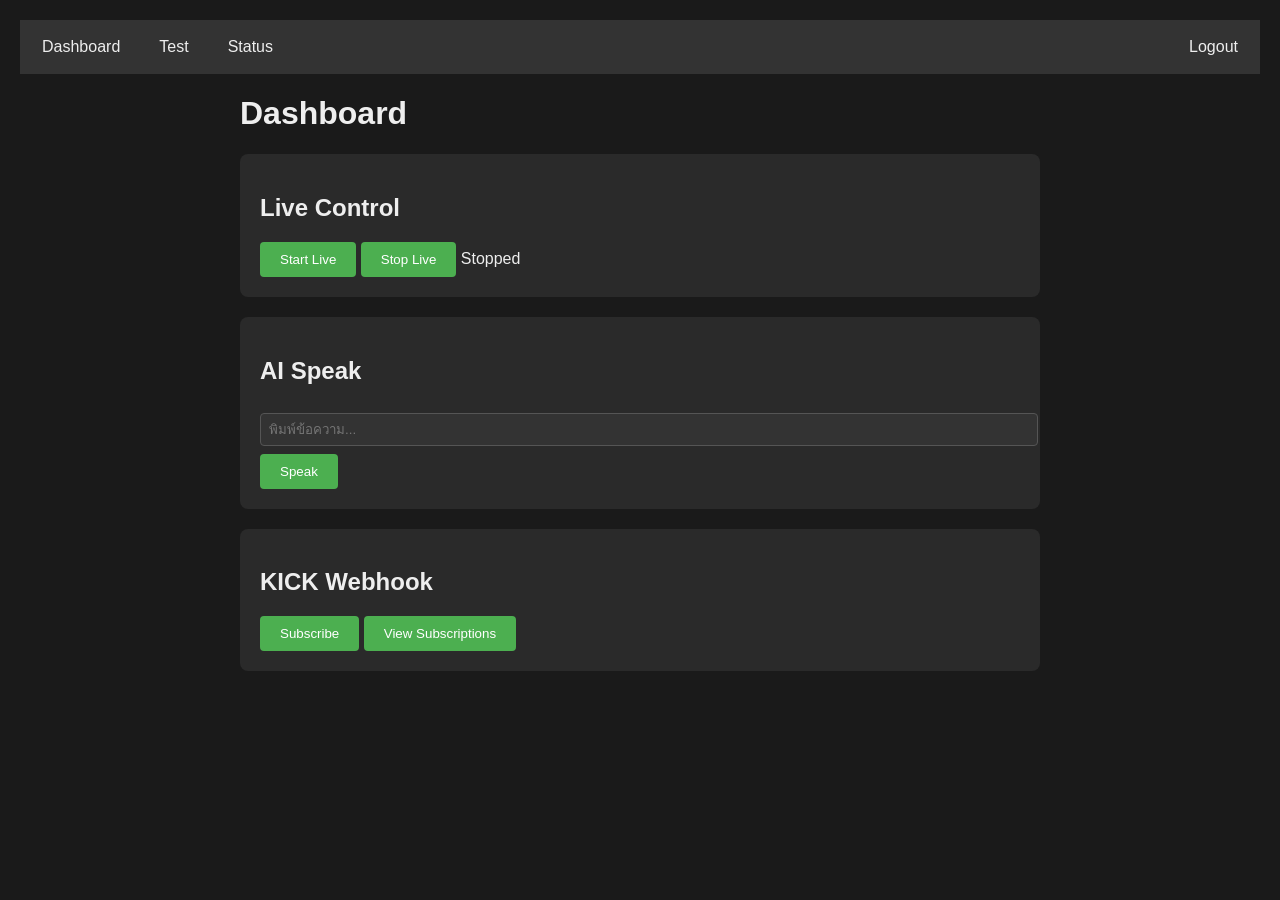
<file: templates/dashboard.html>
<!DOCTYPE html>
<html lang="th">
<head>
    <meta charset="utf-8">
    <title>AI Live Dashboard</title>
    <style>
        body { font-family: sans-serif; margin: 0; padding: 20px; background: #1a1a1a; color: #eee; }
        .navbar { background: #333; padding: 10px; display: flex; gap: 15px; }
        .navbar a { color: #eee; text-decoration: none; padding: 8px 12px; border-radius: 4px; }
        .navbar a:hover { background: #555; }
        .container { max-width: 800px; margin: 20px auto; }
        .card { background: #2a2a2a; padding: 20px; border-radius: 8px; margin-bottom: 20px; }
        button { background: #4CAF50; color: white; padding: 10px 20px; border: none; border-radius: 4px; cursor: pointer; }
        button:hover { background: #45a049; }
        input { width: 100%; padding: 8px; margin: 8px 0; border-radius: 4px; border: 1px solid #555; background: #333; color: #eee; }
    </style>
</head>
<body>
    <div class="navbar">
        <a href="/dashboard">Dashboard</a>
        <a href="/test">Test</a>
        <a href="/status">Status</a>
        <a href="/logout" style="margin-left:auto;">Logout</a>
    </div>

    <div class="container">
        <h1>Dashboard</h1>

        <div class="card">
            <h2>Live Control</h2>
            <button id="startBtn">Start Live</button>
            <button id="stopBtn">Stop Live</button>
            <span id="liveStatus">Stopped</span>
        </div>

        <div class="card">
            <h2>AI Speak</h2>
            <input type="text" id="aiText" placeholder="พิมพ์ข้อความ...">
            <button id="speakBtn">Speak</button>
        </div>

        <div class="card">
            <h2>KICK Webhook</h2>
            <button id="subscribeBtn">Subscribe</button>
            <button id="subscriptionsBtn">View Subscriptions</button>
        </div>
    </div>

    <script>
        document.getElementById('startBtn').addEventListener('click', async () => {
            const res = await fetch('/api/start', { method: 'POST' });
            const data = await res.json();
            alert(JSON.stringify(data, null, 2));
        });
        document.getElementById('stopBtn').addEventListener('click', async () => {
            const res = await fetch('/api/stop', { method: 'POST' });
            const data = await res.json();
            alert(JSON.stringify(data, null, 2));
        });
        document.getElementById('speakBtn').addEventListener('click', async () => {
            const text = document.getElementById('aiText').value;
            if (!text) return;
            const res = await fetch('/api/ai/speak', {
                method: 'POST',
                headers: { 'Content-Type': 'application/json' },
                body: JSON.stringify({ text })
            });
            const data = await res.json();
            alert(JSON.stringify(data, null, 2));
        });
        document.getElementById('subscribeBtn').addEventListener('click', async () => {
            const res = await fetch('/api/kick/subscribe', { method: 'POST' });
            const data = await res.json();
            alert(JSON.stringify(data, null, 2));
        });
        document.getElementById('subscriptionsBtn').addEventListener('click', async () => {
            const res = await fetch('/api/kick/subscriptions');
            const data = await res.json();
            alert(JSON.stringify(data, null, 2));
        });
    </script>
</body>
</html>
</file>
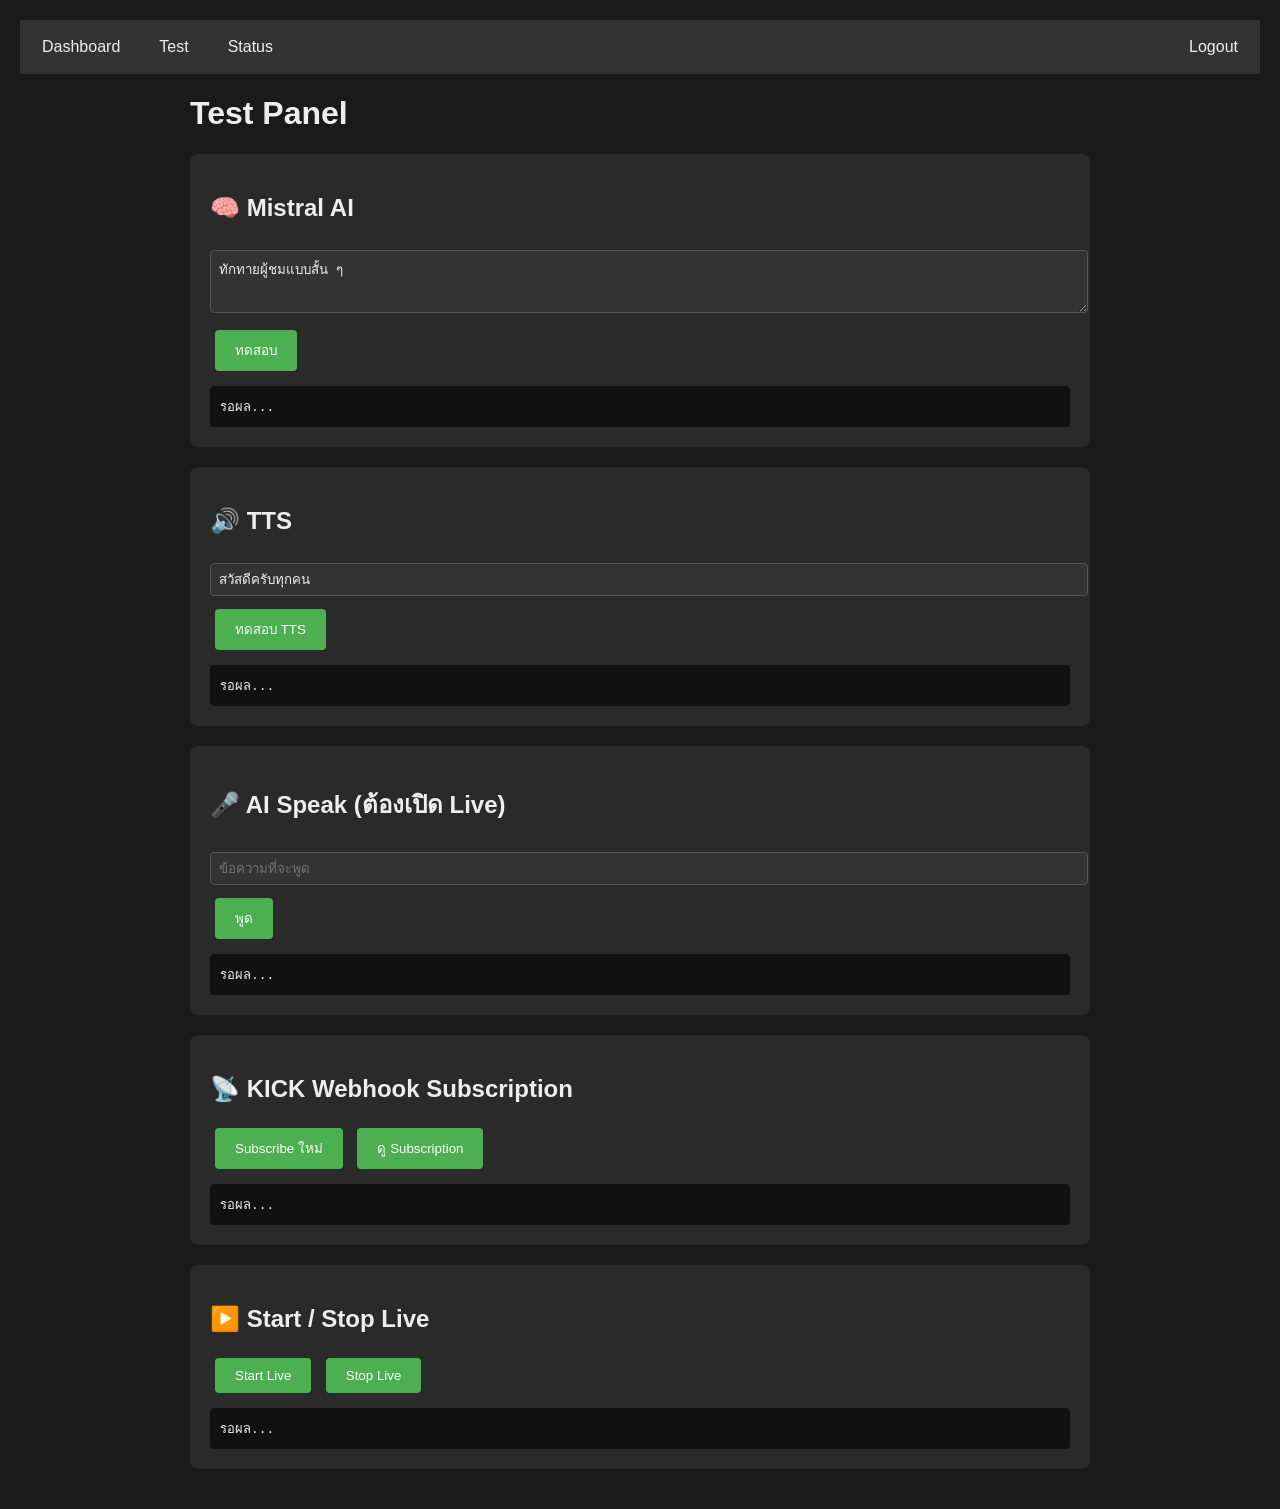
<file: templates/test.html>
<!DOCTYPE html>
<html lang="th">
<head>
    <meta charset="utf-8">
    <title>Test Panel</title>
    <style>
        body { font-family: sans-serif; margin: 0; padding: 20px; background: #1a1a1a; color: #eee; }
        .navbar { background: #333; padding: 10px; display: flex; gap: 15px; }
        .navbar a { color: #eee; text-decoration: none; padding: 8px 12px; border-radius: 4px; }
        .navbar a:hover { background: #555; }
        .container { max-width: 900px; margin: 20px auto; }
        .card { background: #2a2a2a; padding: 20px; border-radius: 8px; margin-bottom: 20px; }
        button { background: #4CAF50; color: white; padding: 10px 20px; border: none; border-radius: 4px; cursor: pointer; margin: 5px; }
        button:hover { background: #45a049; }
        input, textarea { width: 100%; padding: 8px; margin: 8px 0; border-radius: 4px; border: 1px solid #555; background: #333; color: #eee; }
        .result-box { background: #111; padding: 10px; border-radius: 4px; margin-top: 10px; white-space: pre-wrap; font-family: monospace; max-height: 300px; overflow-y: auto; }
    </style>
</head>
<body>
    <div class="navbar">
        <a href="/dashboard">Dashboard</a>
        <a href="/test">Test</a>
        <a href="/status">Status</a>
        <a href="/logout" style="margin-left:auto;">Logout</a>
    </div>

    <div class="container">
        <h1>Test Panel</h1>

        <div class="card">
            <h2>🧠 Mistral AI</h2>
            <textarea id="mistralInput" rows="3">ทักทายผู้ชมแบบสั้น ๆ</textarea>
            <button onclick="testMistral()">ทดสอบ</button>
            <div id="mistralResult" class="result-box">รอผล...</div>
        </div>

        <div class="card">
            <h2>🔊 TTS</h2>
            <input type="text" id="ttsInput" value="สวัสดีครับทุกคน">
            <button onclick="testTTS()">ทดสอบ TTS</button>
            <div id="ttsResult" class="result-box">รอผล...</div>
        </div>

        <div class="card">
            <h2>🎤 AI Speak (ต้องเปิด Live)</h2>
            <input type="text" id="speakInput" placeholder="ข้อความที่จะพูด">
            <button onclick="testSpeak()">พูด</button>
            <div id="speakResult" class="result-box">รอผล...</div>
        </div>

        <div class="card">
            <h2>📡 KICK Webhook Subscription</h2>
            <button onclick="testSubscribe()">Subscribe ใหม่</button>
            <button onclick="testSubscriptions()">ดู Subscription</button>
            <div id="subscribeResult" class="result-box">รอผล...</div>
        </div>

        <div class="card">
            <h2>▶️ Start / Stop Live</h2>
            <button onclick="testStart()">Start Live</button>
            <button onclick="testStop()">Stop Live</button>
            <div id="liveResult" class="result-box">รอผล...</div>
        </div>
    </div>

    <script>
        function showResult(elementId, data) {
            document.getElementById(elementId).textContent = JSON.stringify(data, null, 2);
        }

        async function testMistral() {
            const text = document.getElementById('mistralInput').value;
            const res = await fetch('/api/test/mistral', {
                method: 'POST',
                headers: { 'Content-Type': 'application/json' },
                body: JSON.stringify({ text })
            });
            const data = await res.json();
            showResult('mistralResult', data);
        }

        async function testTTS() {
            const text = document.getElementById('ttsInput').value;
            const res = await fetch(`/api/test/tts?text=${encodeURIComponent(text)}`);
            const data = await res.json();
            showResult('ttsResult', data);
        }

        async function testSpeak() {
            const text = document.getElementById('speakInput').value;
            if (!text) { alert('กรุณาพิมพ์ข้อความ'); return; }
            const res = await fetch('/api/ai/speak', {
                method: 'POST',
                headers: { 'Content-Type': 'application/json' },
                body: JSON.stringify({ text })
            });
            const data = await res.json();
            showResult('speakResult', data);
        }

        async function testSubscribe() {
            const res = await fetch('/api/kick/subscribe', { method: 'POST' });
            const data = await res.json();
            showResult('subscribeResult', data);
        }

        async function testSubscriptions() {
            const res = await fetch('/api/kick/subscriptions');
            const data = await res.json();
            showResult('subscribeResult', data);
        }

        async function testStart() {
            const res = await fetch('/api/start', { method: 'POST' });
            const data = await res.json();
            showResult('liveResult', data);
        }

        async function testStop() {
            const res = await fetch('/api/stop', { method: 'POST' });
            const data = await res.json();
            showResult('liveResult', data);
        }
    </script>
</body>
</html>
</file>
